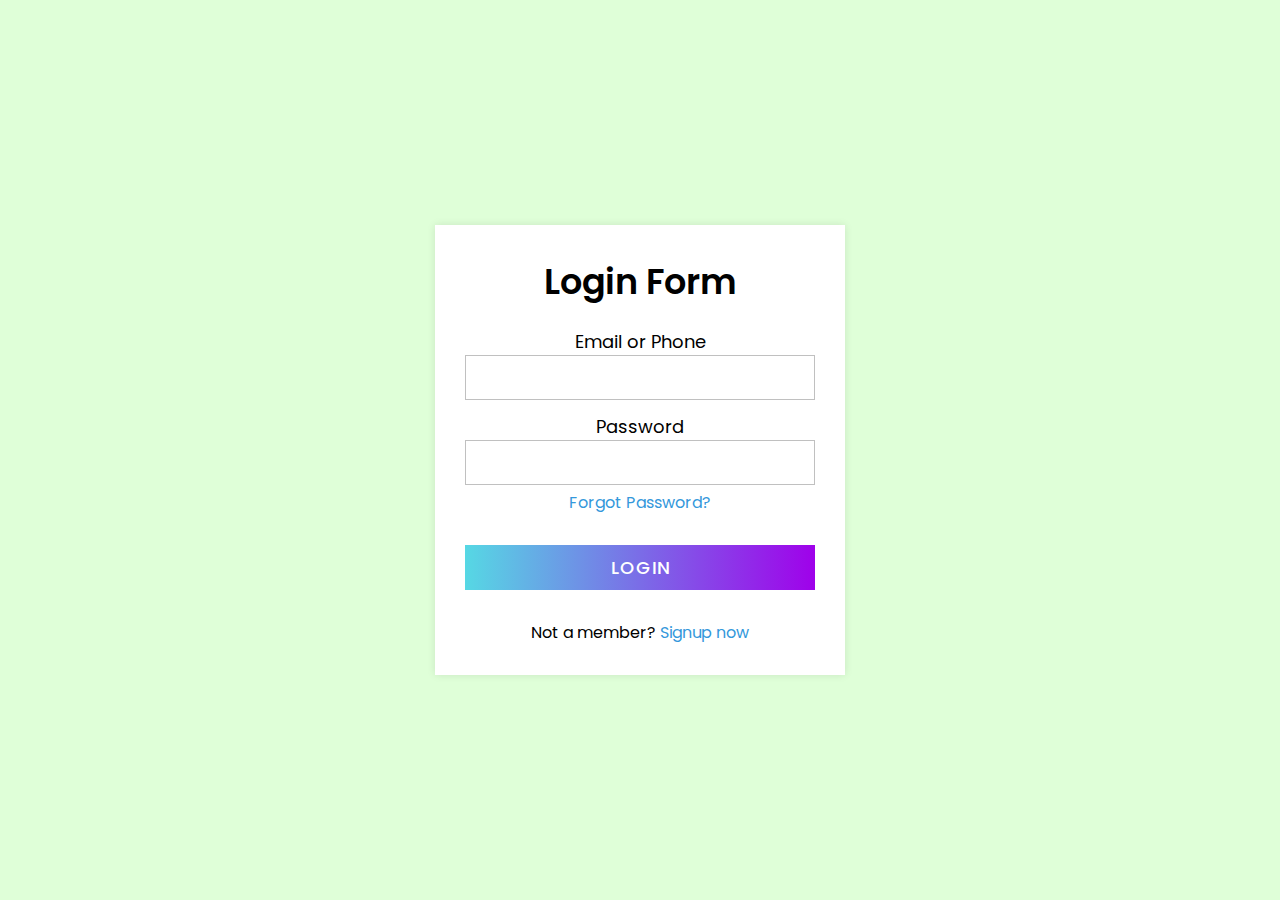
<file: index1.html>
<!DOCTYPE html>
<html lang="en" dir="ltr">
  <head>
    <meta charset="utf-8">
    <link rel="stylesheet" href="stylemain.css">
    <title>LOGIN</title>

  </head>
  <body>
    <div class="container">
      <center>
      <label for="show" class="close-btn fas fa-times" title="close"></label>
      <div class="text">
    Login Form</div>
    <form action="index2.html">
        <div class="data">
          <label>Email or Phone</label>
          <input type="email" required>
        </div>
    <div class="data">
          <label>Password</label>
          <input type="password" required>
        </div>
    <div class="forgot-pass">
    <a href="#">Forgot Password?</a></div>
    <div class="btn">
          <div class="inner">
    </div>
    <button type="submit">login</button>
        </div>
    <div class="signup-link">
    Not a member? <a href="#">Signup now</a></div>
    </form>
    </center>
    </div>

  </body>
</html>
</file>
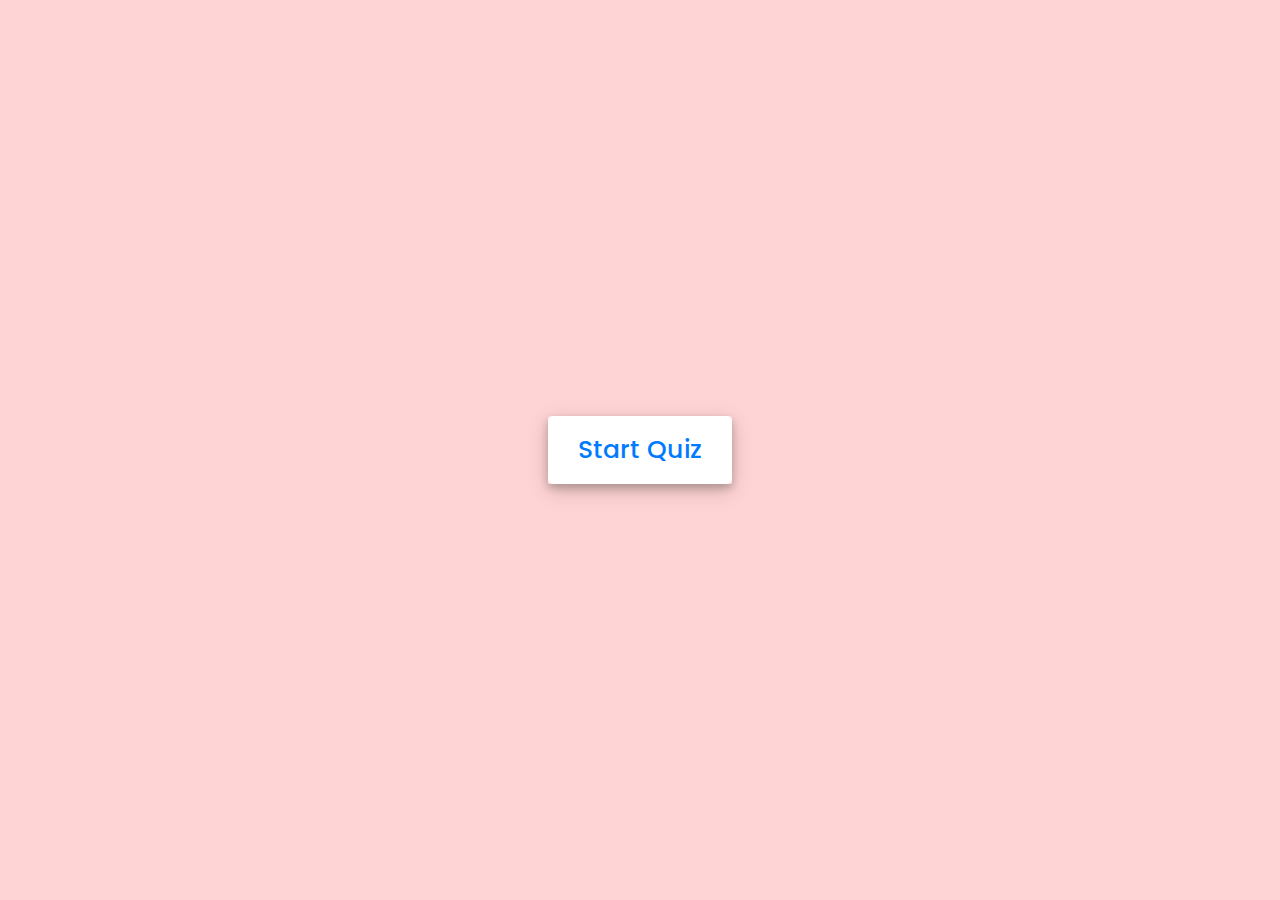
<file: index2.html>
<!DOCTYPE html>
<!-- Created By CodingNepal - www.codingnepalweb.com -->
<!DOCTYPE html>
<html lang="en">
<head>
    <meta charset="UTF-8">
    <meta name="viewport" content="width=device-width, initial-scale=1.0">
    <title>Awesome Quiz App | CodingNepal</title>
    <link rel="stylesheet" href="style.css">
    <!-- FontAweome CDN Link for Icons -->
    <link rel="stylesheet" href="https://cdnjs.cloudflare.com/ajax/libs/font-awesome/5.15.3/css/all.min.css"/>
</head>
<body>
    <!-- start Quiz button -->
    <div class="start_btn"><button >Start Quiz</button></div>
    <!-- Info Box -->
    <div class="info_box">
        <div class="info-title"><span>Some Rules of this Quiz</span></div>
        <div class="info-list">
            <div class="info">1. You will have only <span>15 seconds</span> per each question.</div>
            <div class="info">2. Once you select your answer, it can't be undone.</div>
            <div class="info">3. You can't select any option once time goes off.</div>
            <div class="info">4. You can't exit from the Quiz while you're playing.</div>
            <div class="info">5. You'll get points on the basis of your correct answers.</div>
        </div>
        <div class="buttons">
            <button class="quit">Exit Quiz</button>
            <button class="restart">Continue</button>
        </div>
    </div>
    <!-- Quiz Box -->
    <div class="quiz_box">
        <header>
            <div class="title">Awesome Quiz Application</div>
            <div class="timer">
                <div class="time_left_txt">Time Left</div>
                <div class="timer_sec">15</div>
            </div>
            <div class="time_line"></div>
        </header>
        <section>
            <div class="que_text">
                <!-- Here I've inserted question from JavaScript -->
            </div>
            <div class="option_list">
                <!-- Here I've inserted options from JavaScript -->
            </div>
        </section>
        <!-- footer of Quiz Box -->
        <footer>
            <div class="total_que">
                <!-- Here I've inserted Question Count Number from JavaScript -->
            </div>
            <button class="next_btn">Next Que</button>
        </footer>
    </div>
    <!-- Result Box -->
    <div class="result_box">
        <div class="icon">
            <i class="fas fa-crown"></i>
        </div>
        <div class="complete_text">You've completed the Quiz!</div>
        <div class="score_text">
            <!-- Here I've inserted Score Result from JavaScript -->
        </div>
        <div class="buttons">
            <button class="restart">Replay Quiz</button>
            <button class="quit">Quit Quiz</button>
        </div>
    </div>
    <!-- Inside this JavaScript file I've inserted Questions and Options only -->
    <script src="app.js"></script>
    <!-- Inside this JavaScript file I've coded all Quiz Codes -->
    <script src="app1.js"></script>
</body>
</html>
</file>
<file: stylemain.css>
@import url('https://fonts.googleapis.com/css?family=Poppins:400,500,600,700&display=swap');
*{
  margin: 0;
  padding: 0;
  outline: none;
  box-sizing: border-box;
  font-family: 'Poppins', sans-serif;
}
body{
  height: 100vh;
  width: 100%;
  background: #DFFFD8;

}
.show-btn{

  padding: 10px 20px;
  font-size: 20px;
  font-weight: 500;
  color: blue;
  cursor: pointer;
  box-shadow: 0px 0px 10px rgba(0,0,0,0.1);
}
.show-btn, .container{
  position: absolute;
  top: 75%;
  left: 50%;
  transform: translate(-50%, -50%);
}


.container{
  background: #fff;
  width: 410px;
  padding:30px;
  align: center;
  top:50%;
  box-shadow: 0 0 8px rgba(0,0,0,0.1);
}
#show:checked ~ .container{
  display: block;
}
.container .close-btn{
  position: absolute;
  right: 20px;
  top: 15px;
  font-size: 18px;
  cursor: pointer;
}
.container .close-btn:hover{
  color: #3498db;
}
.container .text{
  font-size: 35px;
  font-weight: 600;
  text-align: center;
}
.container form{
  margin-top: -20px;
}
.container form .data{
  height: 45px;
  width: 100%;
  margin: 40px 0;
}
form .data label{
  font-size: 18px;
}
form .data input{
  height: 100%;
  width: 100%;
  padding-left: 10px;
  font-size: 17px;
  border: 1px solid silver;
}
form .data input:focus{
  border-color: #3498db;
  border-bottom-width: 2px;
}
form .forgot-pass{
  margin-top: -8px;
}
form .forgot-pass a{
  color: #3498db;
  text-decoration: none;
}
form .forgot-pass a:hover{
  text-decoration: underline;
}
form .btn{
  margin: 30px 0;
  height: 45px;
  width: 100%;
  position: relative;
  overflow: hidden;
}
form .btn .inner{
  height: 100%;
  width: 300%;
  position: absolute;
  left: -100%;
  z-index: -1;
  background: -webkit-linear-gradient(right, #56d8e4, #9f01ea, #56d8e4, #9f01ea);
  transition: all 0.4s;
}
form .btn:hover .inner{
  left: 0;
}
form .btn button{
  height: 100%;
  width: 100%;
  background: none;
  border: none;
  color: #fff;
  font-size: 18px;
  font-weight: 500;
  text-transform: uppercase;
  letter-spacing: 1px;
  cursor: pointer;
}
form .signup-link{
  text-align: center;
}
form .signup-link a{
  color: #3498db;
  text-decoration: none;
}
form .signup-link a:hover{
  text-decoration: underline;
}
.top-container
{
  text-align:center;
  position:relative;
  padding-top:100px;
}
.quiz
{
  /*position:relative;
  right:300px;
  top:10px;*/
  margin:0px;
  position:relative;
  padding-top:0px;
    width:30%;
}
</file>
<file: style.css>
@import url('https://fonts.googleapis.com/css2?family=Poppins:wght@200;300;400;500;600;700&display=swap');
*{
    margin: 0;
    padding: 0;
    box-sizing: border-box;
    font-family: 'Poppins', sans-serif;
}
body{
    background: #FFD4D4;

}
::selection{
    color: #fff;
    background: #007bff;
}
.start_btn,
.info_box,
.quiz_box,
.result_box{
    position: absolute;
    top: 50%;
    left: 50%;
    transform: translate(-50%, -50%);
    box-shadow: 0 4px 8px 0 rgba(0, 0, 0, 0.2),
                0 6px 20px 0 rgba(0, 0, 0, 0.19);
}
.info_box.activeInfo,
.quiz_box.activeQuiz,
.result_box.activeResult{
    opacity: 1;
    z-index: 5;
    pointer-events: auto;
    transform: translate(-50%, -50%) scale(1);
}
.start_btn button{
    font-size: 25px;
    font-weight: 500;
    color: #007bff;
    padding: 15px 30px;
    outline: none;
    border: none;
    border-radius: 5px;
    background: #fff;
    cursor: pointer;
}
.info_box{
    width: 540px;
    background: #fff;
    border-radius: 5px;
    transform: translate(-50%, -50%) scale(0.9);
    opacity: 0;
    pointer-events: none;
    transition: all 0.3s ease;
}
.info_box .info-title{
    height: 60px;
    width: 100%;
    border-bottom: 1px solid lightgrey;
    display: flex;
    align-items: center;
    padding: 0 30px;
    border-radius: 5px 5px 0 0;
    font-size: 20px;
    font-weight: 600;
}
.info_box .info-list{
    padding: 15px 30px;
}
.info_box .info-list .info{
    margin: 5px 0;
    font-size: 17px;
}
.info_box .info-list .info span{
    font-weight: 600;
    color: #007bff;
}
.info_box .buttons{
    height: 60px;
    display: flex;
    align-items: center;
    justify-content: flex-end;
    padding: 0 30px;
    border-top: 1px solid lightgrey;
}
.info_box .buttons button{
    margin: 0 5px;
    height: 40px;
    width: 100px;
    font-size: 16px;
    font-weight: 500;
    cursor: pointer;
    border: none;
    outline: none;
    border-radius: 5px;
    border: 1px solid #007bff;
    transition: all 0.3s ease;
}
.quiz_box{
    width: 550px;
    background: #fff;
    border-radius: 5px;
    transform: translate(-50%, -50%) scale(0.9);
    opacity: 0;
    pointer-events: none;
    transition: all 0.3s ease;
}
.quiz_box header{
    position: relative;
    z-index: 2;
    height: 70px;
    padding: 0 30px;
    background: #fff;
    border-radius: 5px 5px 0 0;
    display: flex;
    align-items: center;
    justify-content: space-between;
    box-shadow: 0px 3px 5px 1px rgba(0,0,0,0.1);
}
.quiz_box header .title{
    font-size: 20px;
    font-weight: 600;
}
.quiz_box header .timer{
    color: #004085;
    background: #cce5ff;
    border: 1px solid #b8daff;
    height: 45px;
    padding: 0 8px;
    border-radius: 5px;
    display: flex;
    align-items: center;
    justify-content: space-between;
    width: 145px;
}
.quiz_box header .timer .time_left_txt{
    font-weight: 400;
    font-size: 17px;
    user-select: none;
}
.quiz_box header .timer .timer_sec{
    font-size: 18px;
    font-weight: 500;
    height: 30px;
    width: 45px;
    color: #fff;
    border-radius: 5px;
    line-height: 30px;
    text-align: center;
    background: #343a40;
    border: 1px solid #343a40;
    user-select: none;
}
.quiz_box header .time_line{
    position: absolute;
    bottom: 0px;
    left: 0px;
    height: 3px;
    background: #007bff;
}
section{
    padding: 25px 30px 20px 30px;
    background: #fff;
}
section .que_text{
    font-size: 25px;
    font-weight: 600;
}
section .option_list{
    padding: 20px 0px;
    display: block;
}
section .option_list .option{
    background: aliceblue;
    border: 1px solid #84c5fe;
    border-radius: 5px;
    padding: 8px 15px;
    font-size: 17px;
    margin-bottom: 15px;
    cursor: pointer;
    transition: all 0.3s ease;
    display: flex;
    align-items: center;
    justify-content: space-between;
}
section .option_list .option:last-child{
    margin-bottom: 0px;
}
section .option_list .option:hover{
    color: #004085;
    background: #cce5ff;
    border: 1px solid #b8daff;
}
section .option_list .option.correct{
    color: #155724;
    background: #d4edda;
    border: 1px solid #c3e6cb;
}
section .option_list .option.incorrect{
    color: #721c24;
    background: #f8d7da;
    border: 1px solid #f5c6cb;
}
section .option_list .option.disabled{
    pointer-events: none;
}
section .option_list .option .icon{
    height: 26px;
    width: 26px;
    border: 2px solid transparent;
    border-radius: 50%;
    text-align: center;
    font-size: 13px;
    pointer-events: none;
    transition: all 0.3s ease;
    line-height: 24px;
}
.option_list .option .icon.tick{
    color: #23903c;
    border-color: #23903c;
    background: #d4edda;
}
.option_list .option .icon.cross{
    color: #a42834;
    background: #f8d7da;
    border-color: #a42834;
}
footer{
    height: 60px;
    padding: 0 30px;
    display: flex;
    align-items: center;
    justify-content: space-between;
    border-top: 1px solid lightgrey;
}
footer .total_que span{
    display: flex;
    user-select: none;
}
footer .total_que span p{
    font-weight: 500;
    padding: 0 5px;
}
footer .total_que span p:first-child{
    padding-left: 0px;
}
footer button{
    height: 40px;
    padding: 0 13px;
    font-size: 18px;
    font-weight: 400;
    cursor: pointer;
    border: none;
    outline: none;
    color: #fff;
    border-radius: 5px;
    background: #007bff;
    border: 1px solid #007bff;
    line-height: 10px;
    opacity: 0;
    pointer-events: none;
    transform: scale(0.95);
    transition: all 0.3s ease;
}
footer button:hover{
    background: #0263ca;
}
footer button.show{
    opacity: 1;
    pointer-events: auto;
    transform: scale(1);
}
.result_box{
    background: #fff;
    border-radius: 5px;
    display: flex;
    padding: 25px 30px;
    width: 450px;
    align-items: center;
    flex-direction: column;
    justify-content: center;
    transform: translate(-50%, -50%) scale(0.9);
    opacity: 0;
    pointer-events: none;
    transition: all 0.3s ease;
}
.result_box .icon{
    font-size: 100px;
    color: #007bff;
    margin-bottom: 10px;
}
.result_box .complete_text{
    font-size: 20px;
    font-weight: 500;
}
.result_box .score_text span{
    display: flex;
    margin: 10px 0;
    font-size: 18px;
    font-weight: 500;
}
.result_box .score_text span p{
    padding: 0 4px;
    font-weight: 600;
}
.result_box .buttons{
    display: flex;
    margin: 20px 0;
}
.result_box .buttons button{
    margin: 0 10px;
    height: 45px;
    padding: 0 20px;
    font-size: 18px;
    font-weight: 500;
    cursor: pointer;
    border: none;
    outline: none;
    border-radius: 5px;
    border: 1px solid #007bff;
    transition: all 0.3s ease;
}
.buttons button.restart{
    color: #fff;
    background: #007bff;
}
.buttons button.restart:hover{
    background: #0263ca;
}
.buttons button.quit{
    color: #007bff;
    background: #fff;
}
.buttons button.quit:hover{
    color: #fff;
    background: #007bff;
  }
  .pic
  {
    margin:0px;
    position:relative;
    padding-top:0px;
      width:30%;
      align:center;
  }
</file>
